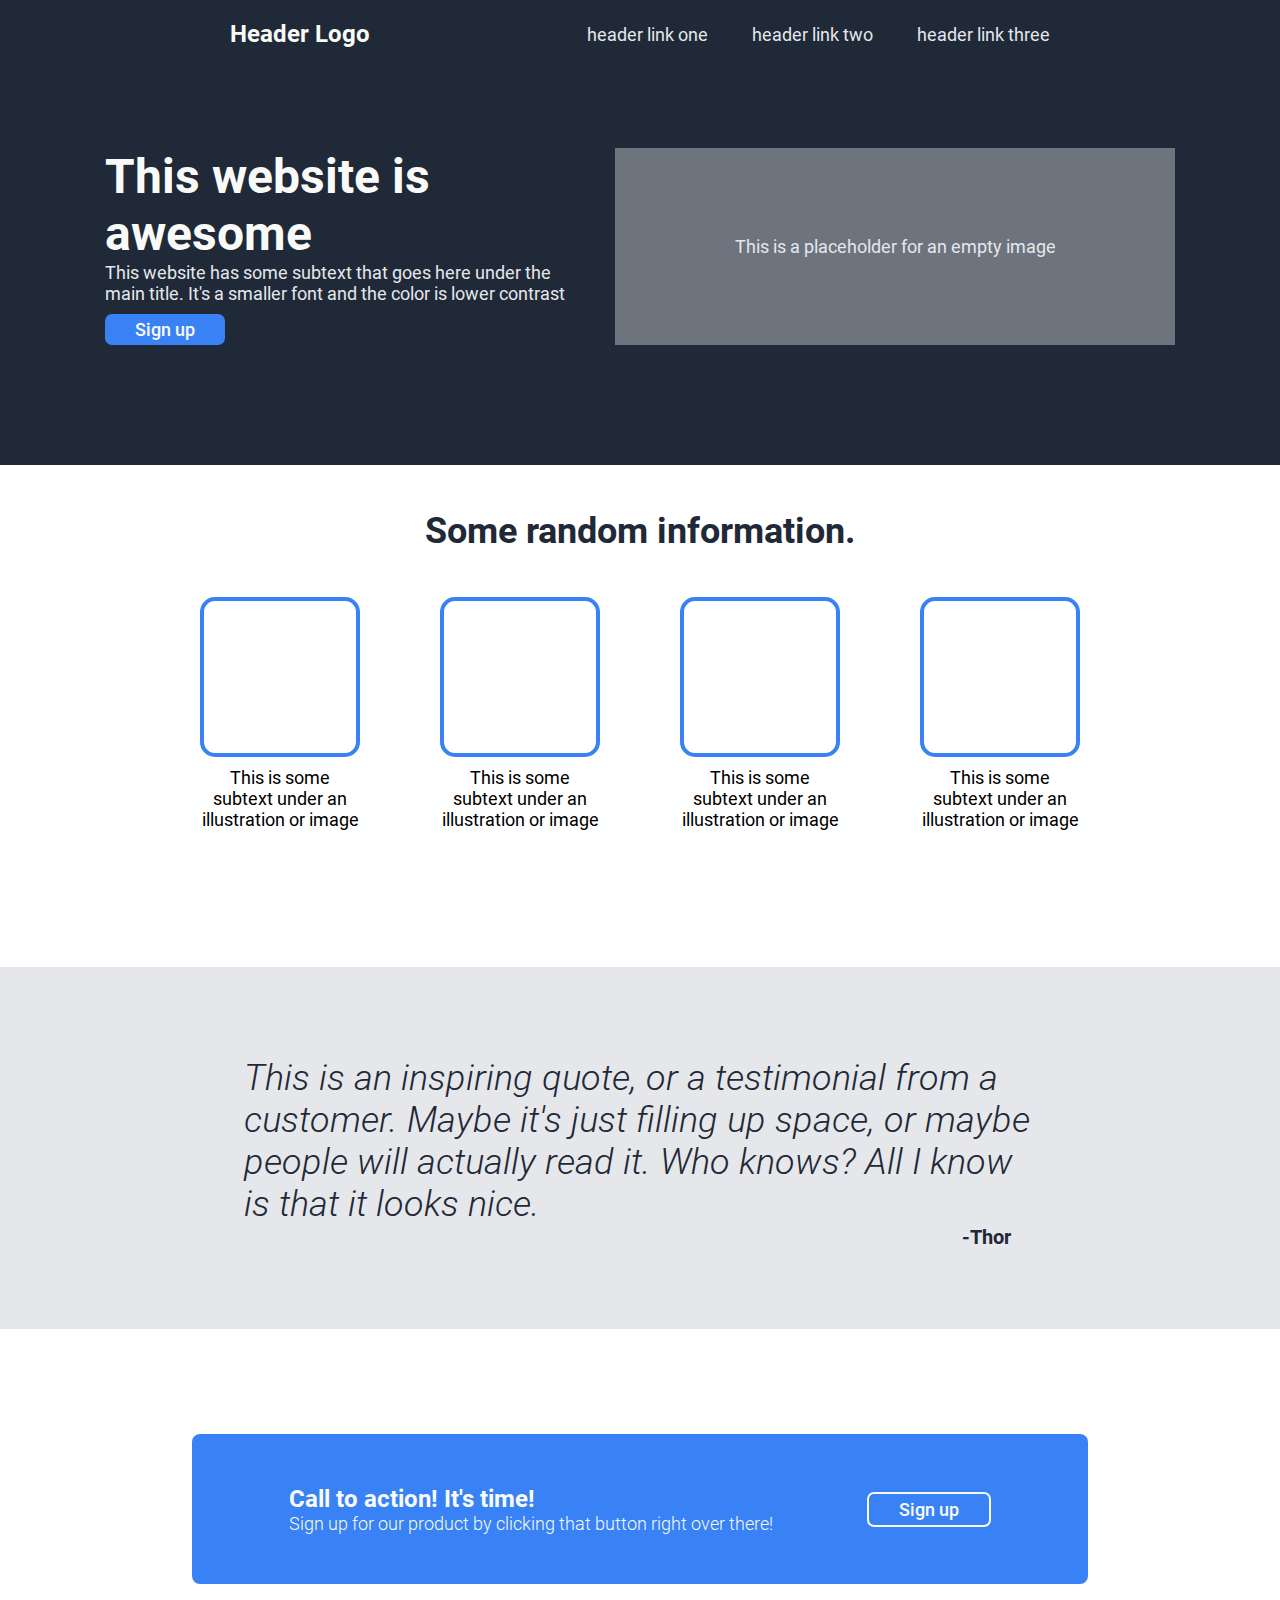
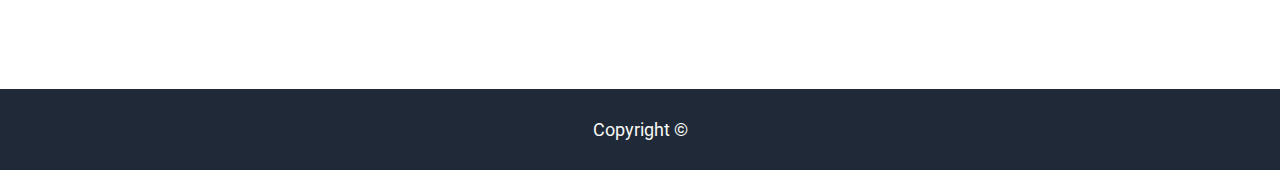
<file: index.html>
<!DOCTYPE html>
<html lang="en">
<head>
    <meta charset="UTF-8">
    <meta http-equiv="X-UA-Compatible" content="IE=edge">
    <meta name="viewport" content="width=device-width, initial-scale=1.0">
    <title>Main Assignment</title>
    <link rel="stylesheet" href="./css/style.css">
</head>
<body>
    <header class="top-navigation-bar">
        <p class="header-logo">Header Logo</p>
        <nav class="top-navigation-links">
            <a href="./friends/friends.html">header link one</a>
            <a href="./emeli-sande/emelisande.html">header link two</a>
            <a href="./playstation/playstation.html">header link three</a>
        </nav>
    </header>
    <section class="first-container">
        <div class="first-container-wrapper">
            <h1 class="first-container-title">This website is awesome</h1>
            <p class="first-container-text">This website has some subtext that goes here under the main title. It's a smaller font and the color is lower contrast</p>
            <a href="https://theuselessweb.com" title="The useless web">
                <button type="button" class="top-signup-button">Sign up</button>
            </a>
        </div>    
        <div class="img-placeholder-container">
            <p class="placeholder-text">This is a placeholder for an empty image</p>
        </div>
    </section>
    <section class="second-container">
        <h2>Some random information.</h2>
            <div class="small-container-block">
                <div class="small-container"></div>
                <div class="small-container"></div>
                <div class="small-container"></div>
                <div class="small-container"></div>
            </div>
            <div class="small-container-block">
                <p class="small-container-text">This is some subtext under an illustration or image</p>
                <p class="small-container-text">This is some subtext under an illustration or image</p>
                <p class="small-container-text">This is some subtext under an illustration or image</p>
                <p class="small-container-text">This is some subtext under an illustration or image</p>
            </div>
    </section>
        <div class="third-container">
            <blockquote class="blockquote-text">
            This is an inspiring quote, or a testimonial from a customer. Maybe it's just filling up space, or maybe people will actually read it. Who knows? All I know is that it looks nice.
            <span class="blockquote-author">-Thor</span>
            </blockquote>
        </div>
    <section class="fourth-container">
        <div class="fourth-container-text">
            <h3>Call to action! It's time!</h3>
            <p class="fourth-container-text">Sign up for our product by clicking that button right over there!</p>
        </div>
        <div class="fourth-container-button">  
            <a href="https://theuselessweb.com">
            <button type="button" class="bottom-signup-button">Sign up</button>
            </a>  
        </div>
    </section>
    <footer>
        <section>
            <p>Copyright &copy;</p>
        </section>
    </footer>
</body>
</html>
</file>
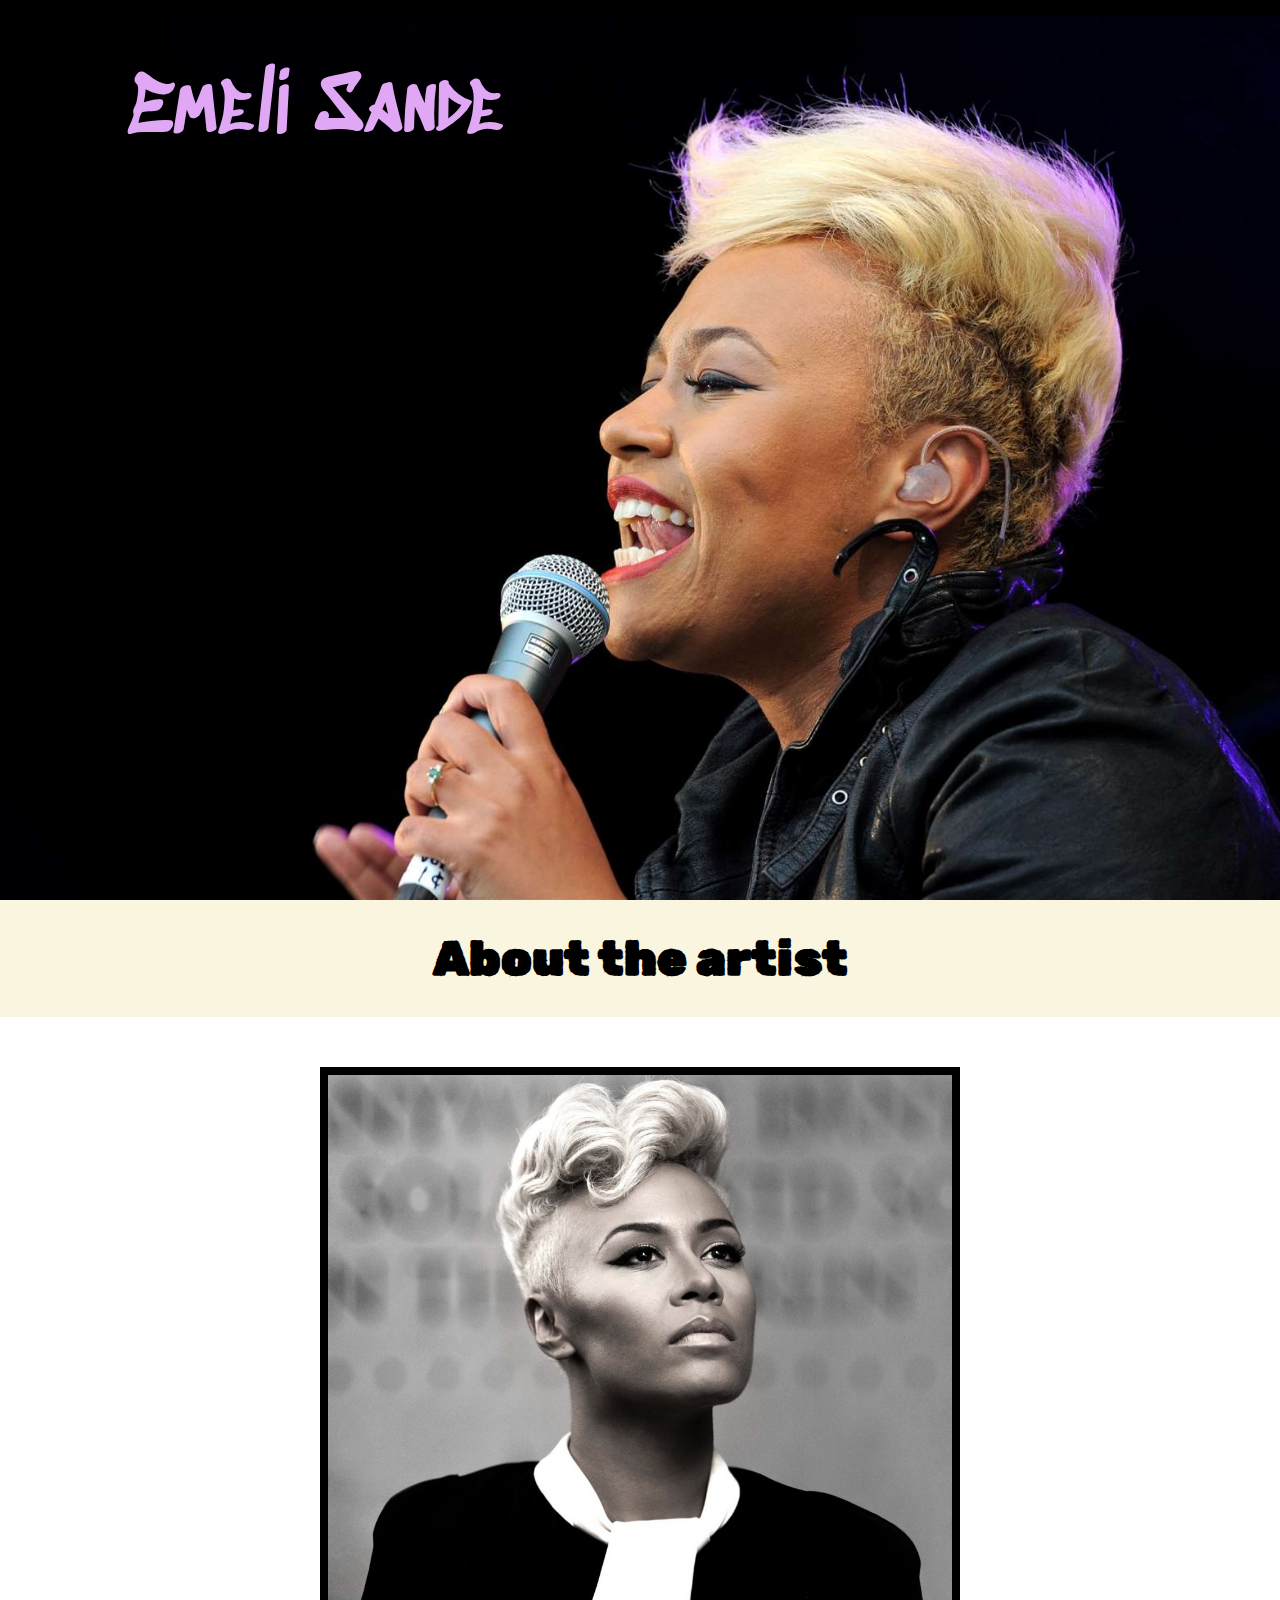
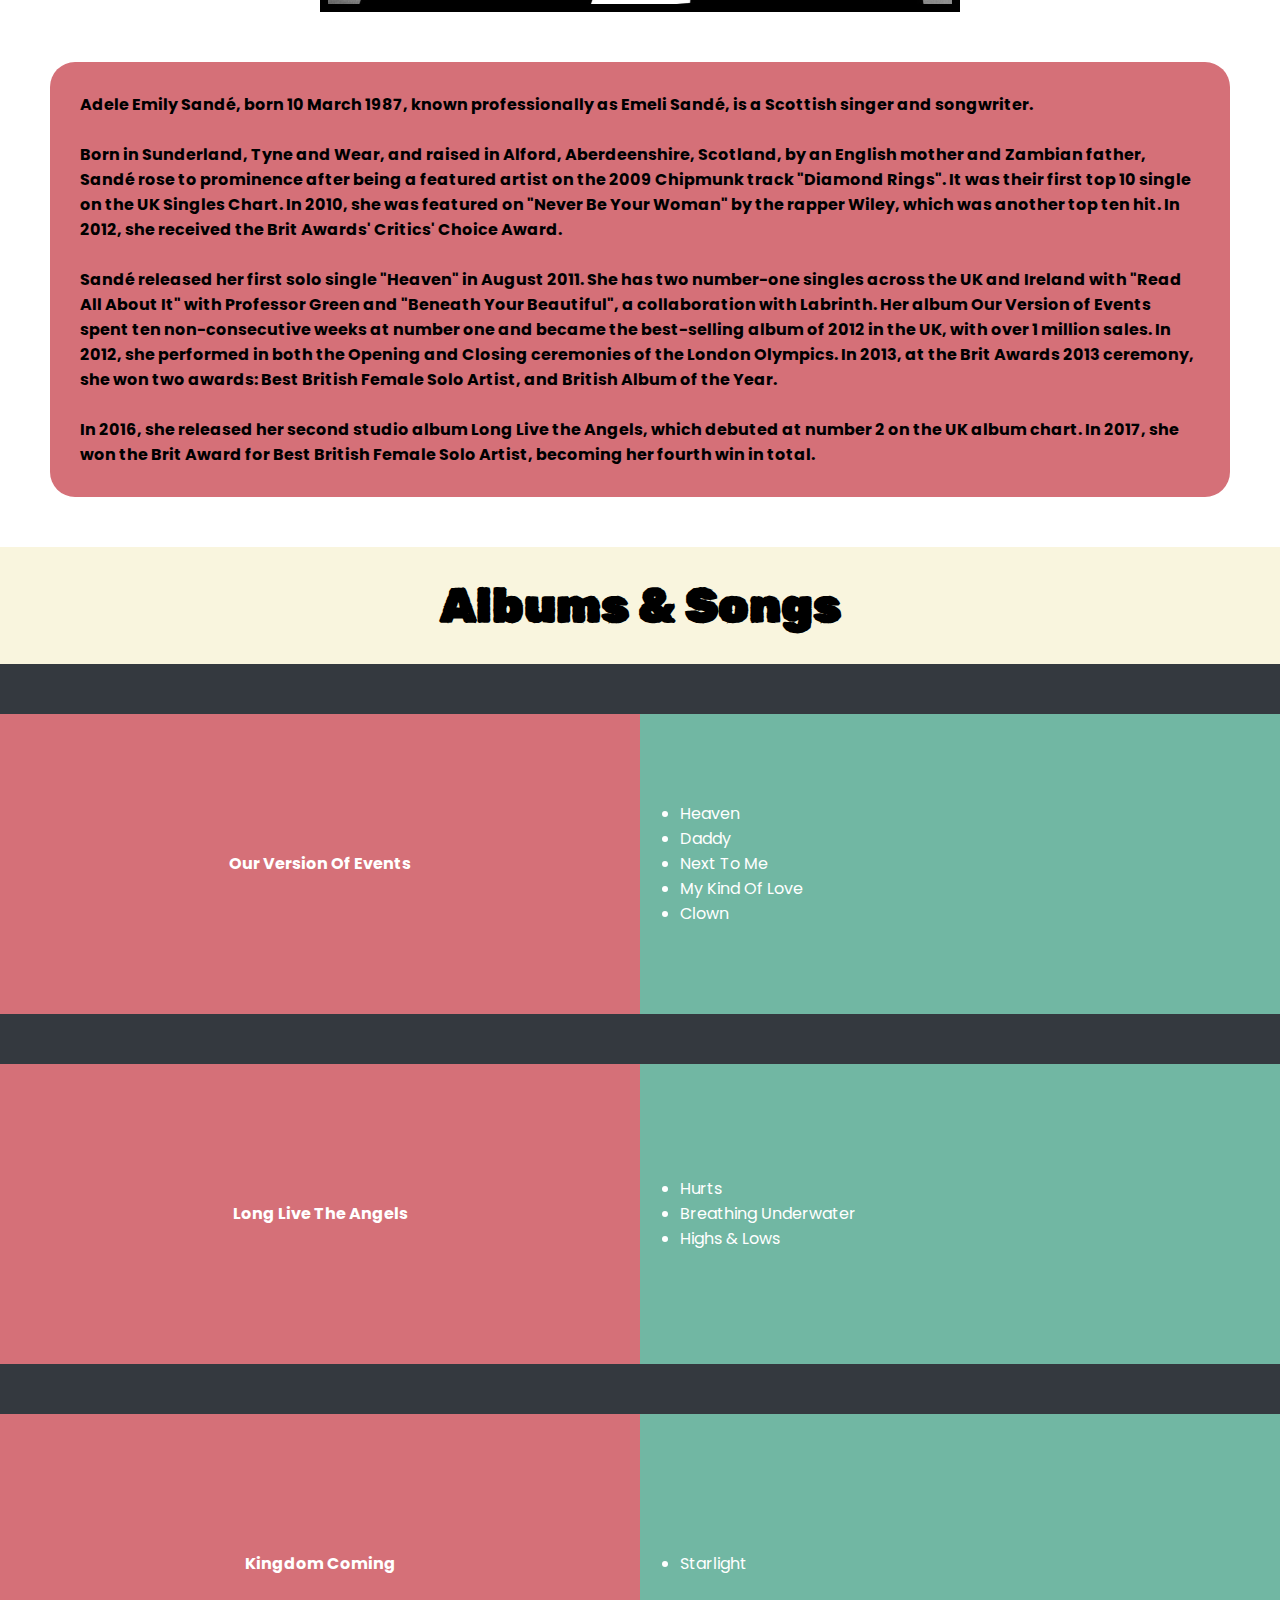
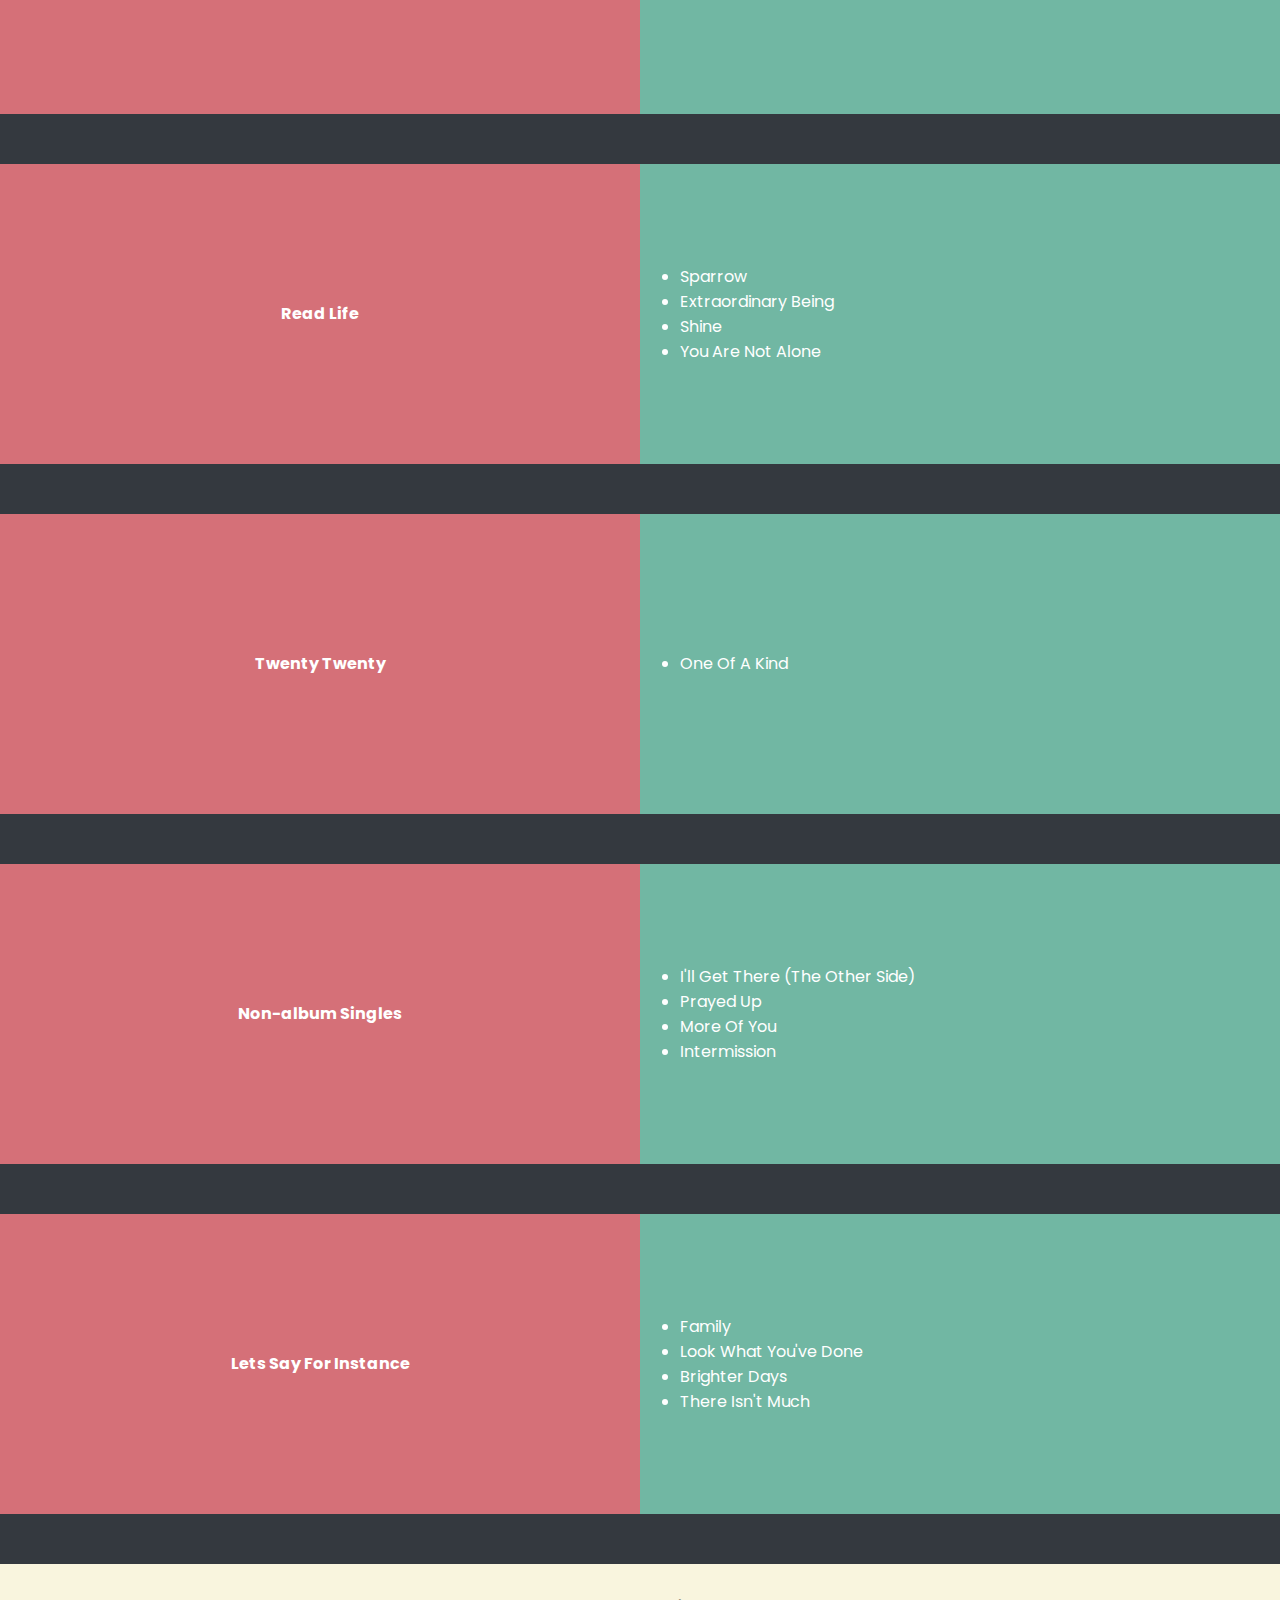
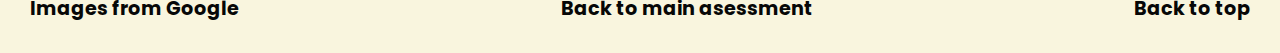
<file: emeli-sande/emelisande.html>
<!DOCTYPE html>
<html lang="en">
<head>
    <meta charset="UTF-8">
    <meta http-equiv="X-UA-Compatible" content="IE=edge">
    <meta name="viewport" content="width=device-width, initial-scale=1.0">
    <title>Emeli Sande</title>
    <link rel="stylesheet" href="./css/emelisande.css">
</head>
<body>
    <a id="#top" title="top"></a> 
    <header>
        <div class="landing-page-image">
        <p class="main-title">Emeli Sande</p>            
        </div>
    </header>
    <main>
        <section class="first-section">
            <h1>About the artist</h1>
            <div class="emeli-photo">
                <img src="./images/emeli-two.jpg" alt="A black and white photo from her face looking away from her song Clown" width="50%" height="50%">
            <div class="emeli-information">
                <p>Adele Emily Sandé, born 10 March 1987, known professionally as Emeli Sandé, is a Scottish singer and songwriter. 
                <br><br>
                Born in Sunderland, Tyne and Wear, and raised in Alford, Aberdeenshire, Scotland, by an English mother and Zambian father, Sandé rose to prominence after being a featured artist on the 2009 Chipmunk track "Diamond Rings". It was their first top 10 single on the UK Singles Chart. In 2010, she was featured on "Never Be Your Woman" by the rapper Wiley, which was another top ten hit. In 2012, she received the Brit Awards' Critics' Choice Award.
                <br><br>
                Sandé released her first solo single "Heaven" in August 2011. She has two number-one singles across the UK and Ireland with "Read All About It" with Professor Green and "Beneath Your Beautiful", a collaboration with Labrinth. Her album Our Version of Events spent ten non-consecutive weeks at number one and became the best-selling album of 2012 in the UK, with over 1 million sales. In 2012, she performed in both the Opening and Closing ceremonies of the London Olympics. In 2013, at the Brit Awards 2013 ceremony, she won two awards: Best British Female Solo Artist, and British Album of the Year.
                <br><br>
                In 2016, she released her second studio album Long Live the Angels, which debuted at number 2 on the UK album chart. In 2017, she won the Brit Award for Best British Female Solo Artist, becoming her fourth win in total.</p>
            </div>
            </div>
        </section>
        <section class="second-container">
            <h3>Albums & Songs</h3>
            <div class="song-list-container">
                <div class="song-list-title">
                    <p>Our Version Of Events</p>
                </div>
                <div class="song-list">
                    <ul>
                        <li>Heaven</li>
                        <li>Daddy</li>
                        <li>Next To Me</li>
                        <li>My Kind Of Love</li>
                        <li>Clown</li>
                    </ul>
                </div>
            </div>
            <div class="song-list-container">
                <div class="song-list-title">
                    <p>Long Live The Angels</p>
                </div>
                <div class="song-list">
                    <ul>
                        <li>Hurts</li>
                        <li>Breathing Underwater</li>
                        <li>Highs & Lows</li>
                    </ul>
                </div>
            </div>
            <div class="song-list-container">
                <div class="song-list-title">
                    <p>Kingdom Coming</p>
                </div>
                <div class="song-list">
                    <ul>
                        <li>Starlight</li>
                    </ul>
                </div>
            </div>
            <div class="song-list-container">
                <div class="song-list-title">
                    <p>Read Life</p>
                </div>
                <div class="song-list">
                    <ul>
                        <li>Sparrow</li>
                        <li>Extraordinary Being</li>
                        <li>Shine</li>
                        <li>You Are Not Alone</li>
                    </ul>
                </div>
            </div>
            <div class="song-list-container">
                <div class="song-list-title">
                    <p>Twenty Twenty</p>
                </div>
                <div class="song-list">
                    <ul>
                        <li>One Of A Kind</li>
                    </ul>
                </div>
            </div>
            <div class="song-list-container">
                <div class="song-list-title">
                    <p>Non-album Singles</p>
                </div>
                <div class="song-list">
                    <ul>
                        <li>I'll Get There (The Other Side)</li>
                        <li>Prayed Up</li>
                        <li>More Of You</li>
                        <li>Intermission</li>
                    </ul>
                </div>
            </div>
            <div class="song-list-container">
                <div class="song-list-title">
                    <p>Lets Say For Instance</p>
                </div>
                <div class="song-list">
                    <ul>
                        <li>Family</li>
                        <li>Look What You've Done</li>
                        <li>Brighter Days</li>
                        <li>There Isn't Much</li>
                    </ul>
                </div>
            </div>
        </section>
    </main>
    <footer>
        <div class="bottom-navigation">
            <p>Images from Google</p>
            <a href="../index.html">Back to main asessment</a>
            <a href="#top">Back to top</a>
        </div>
    </footer>
</body>
</html>
</file>
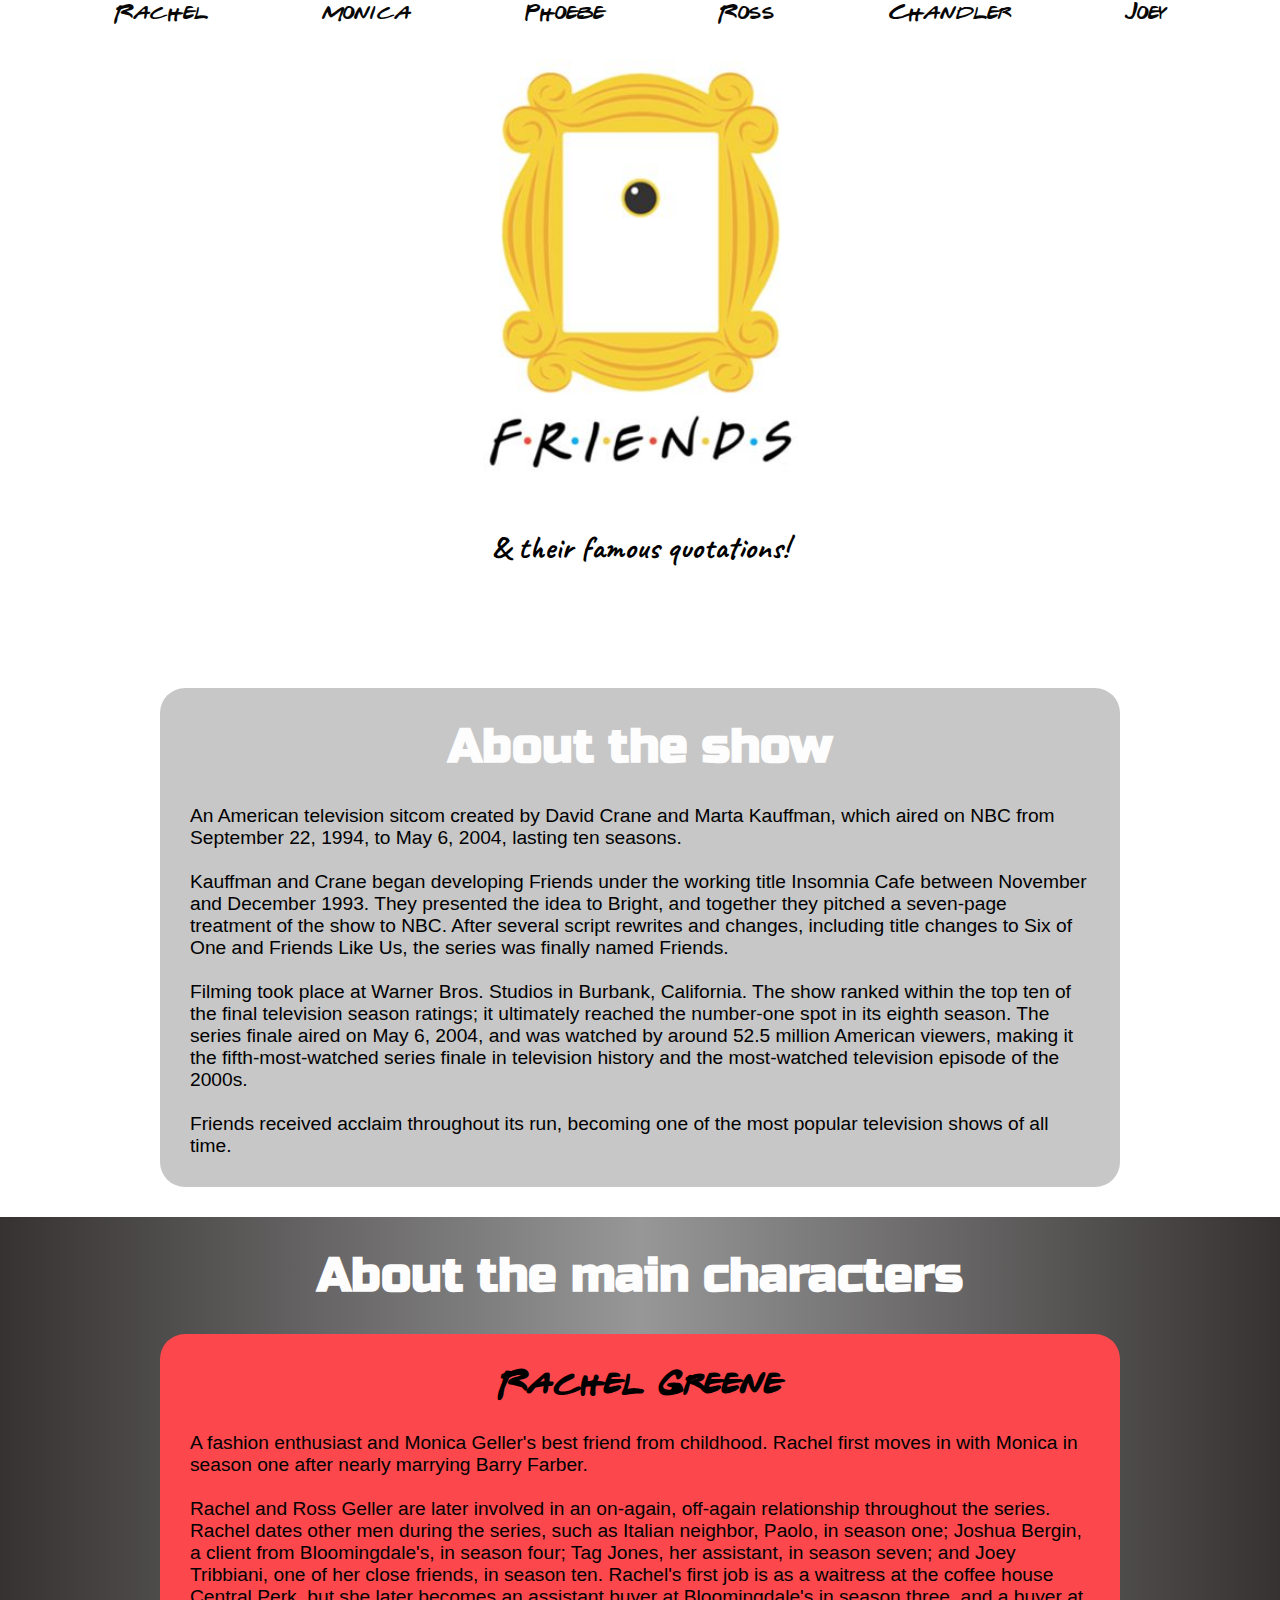
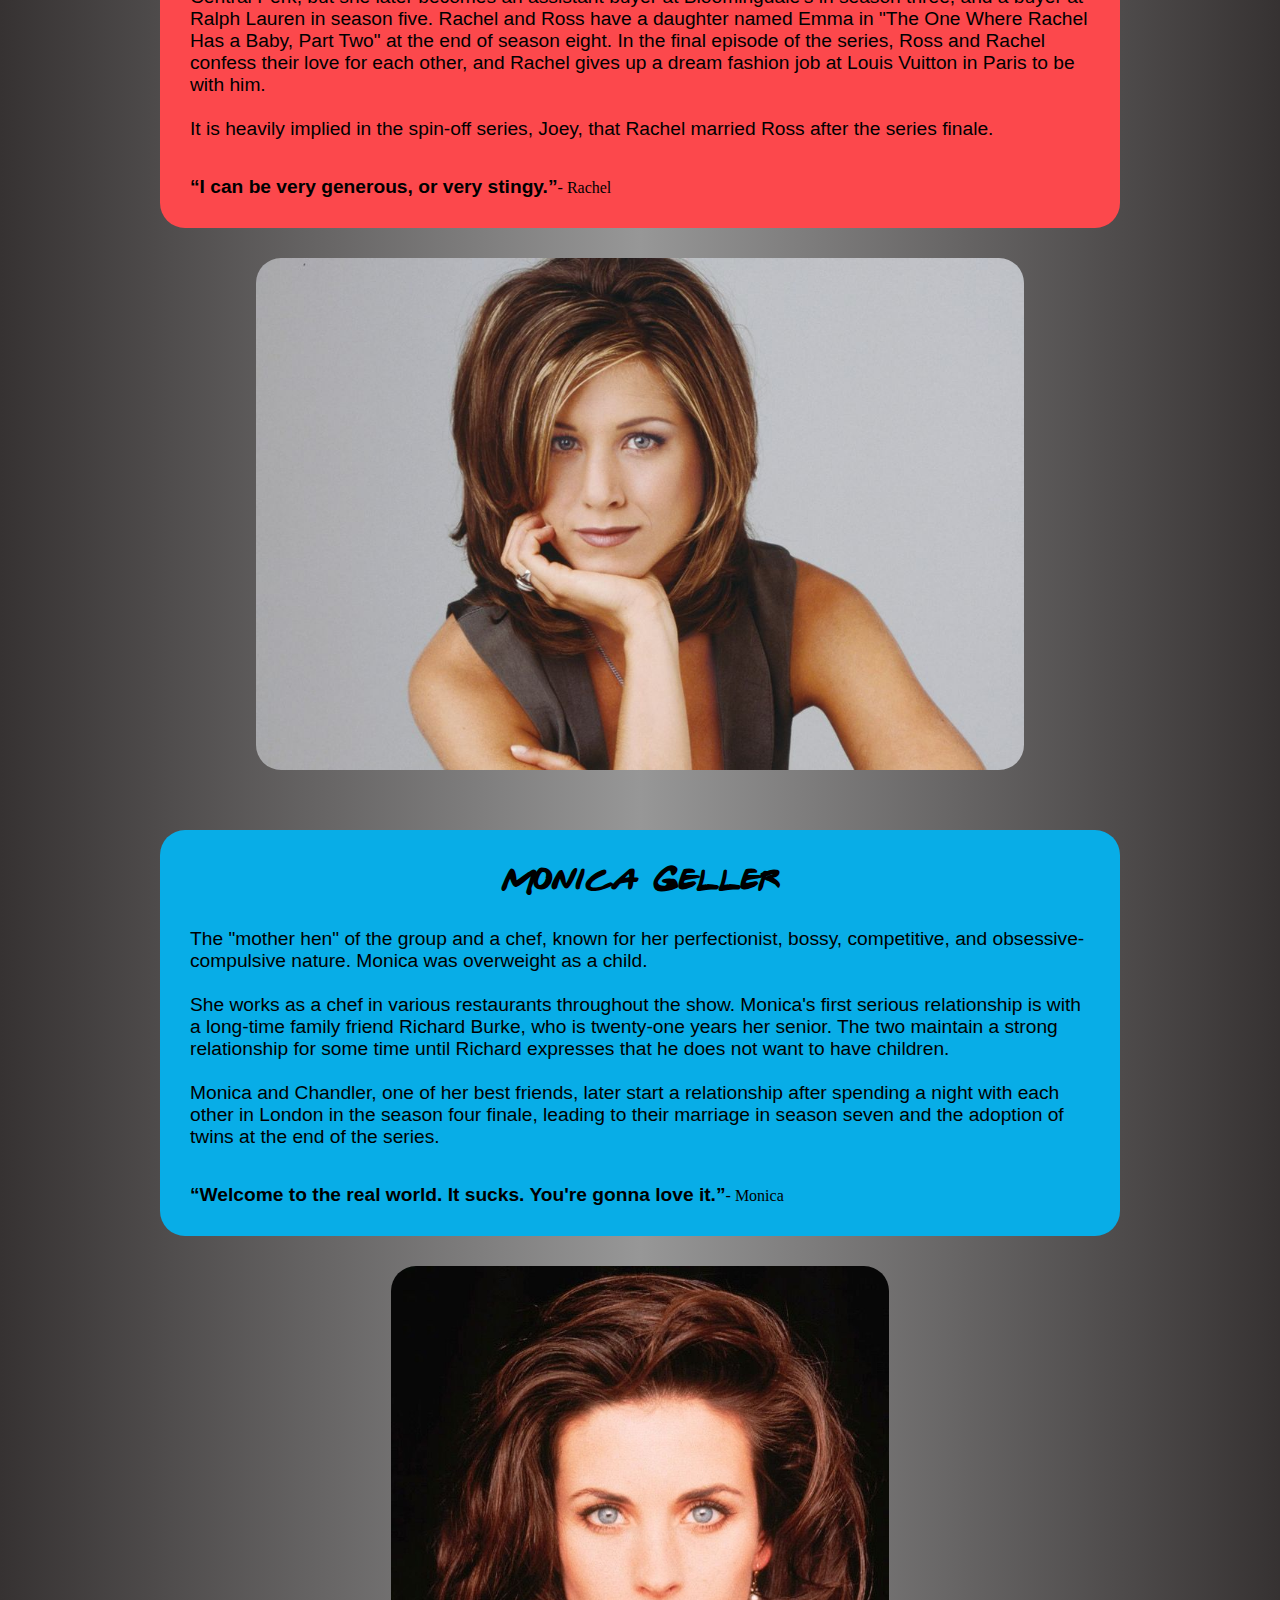
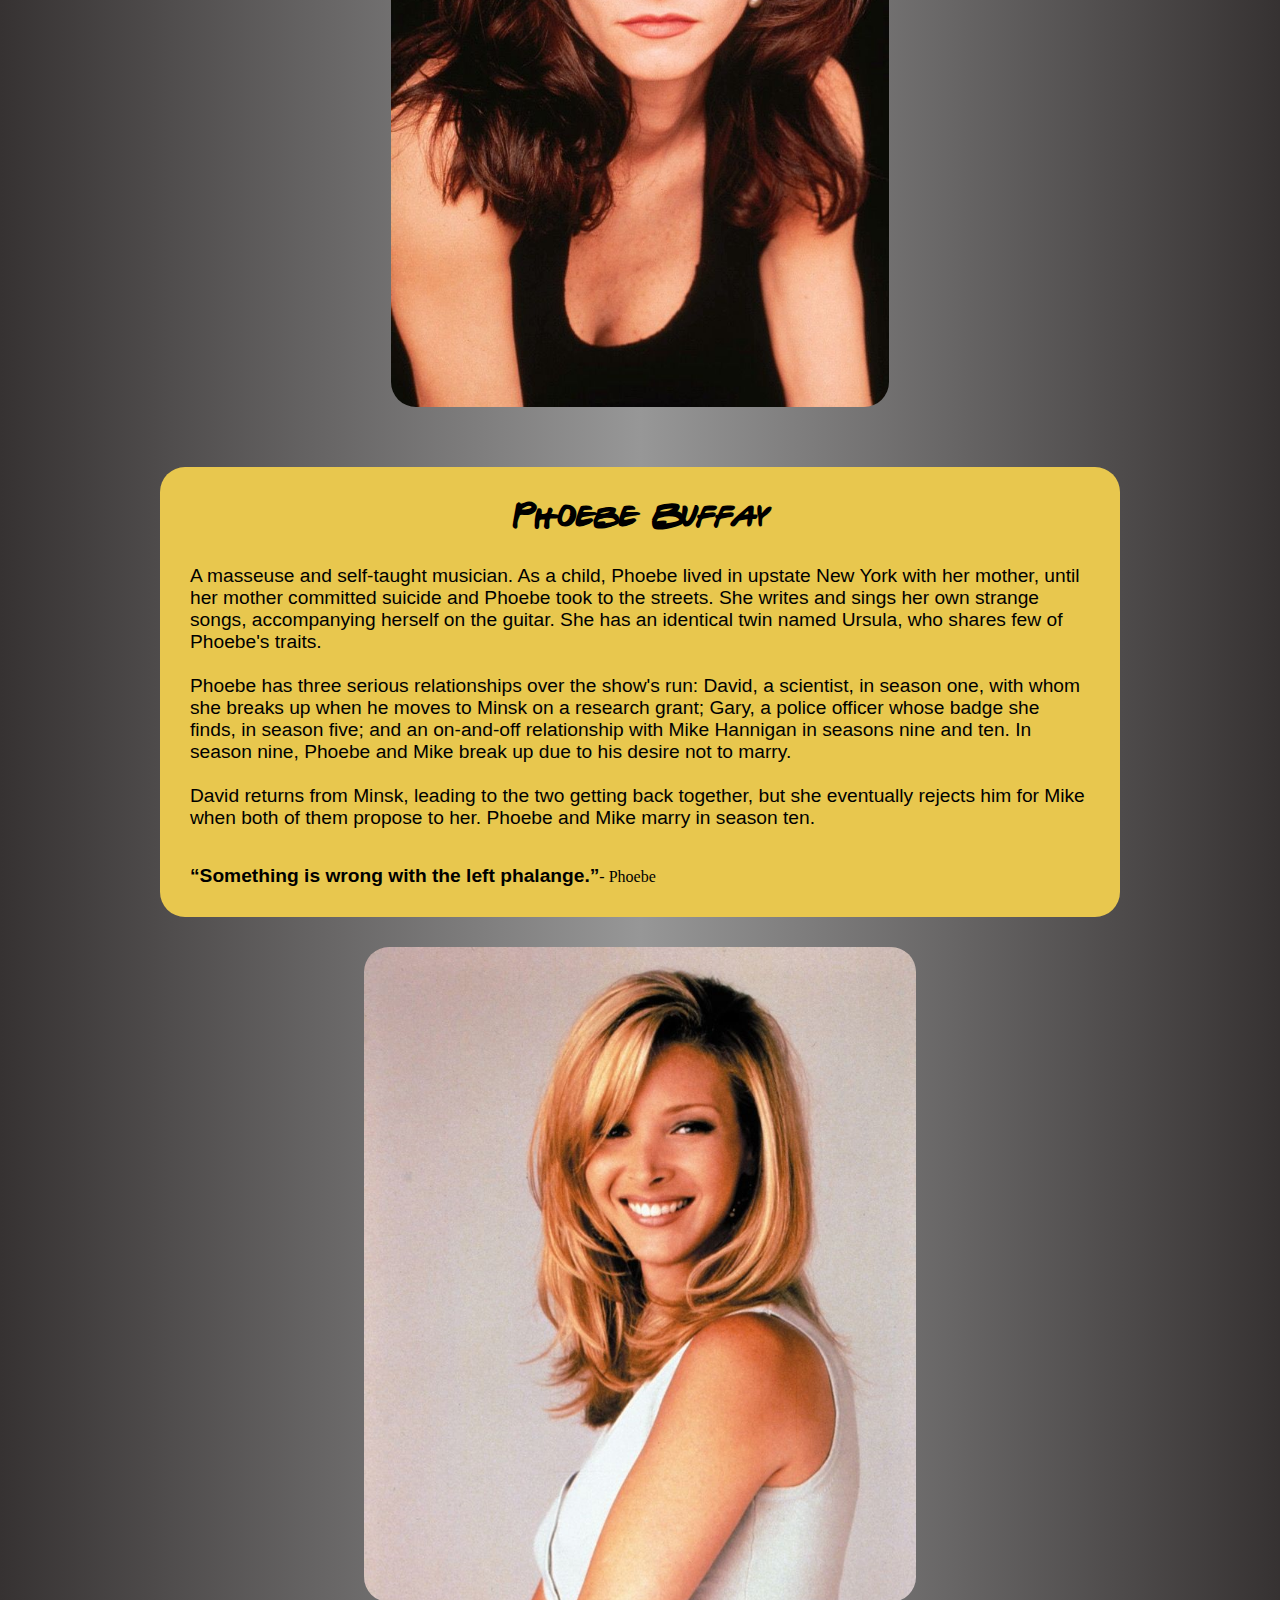
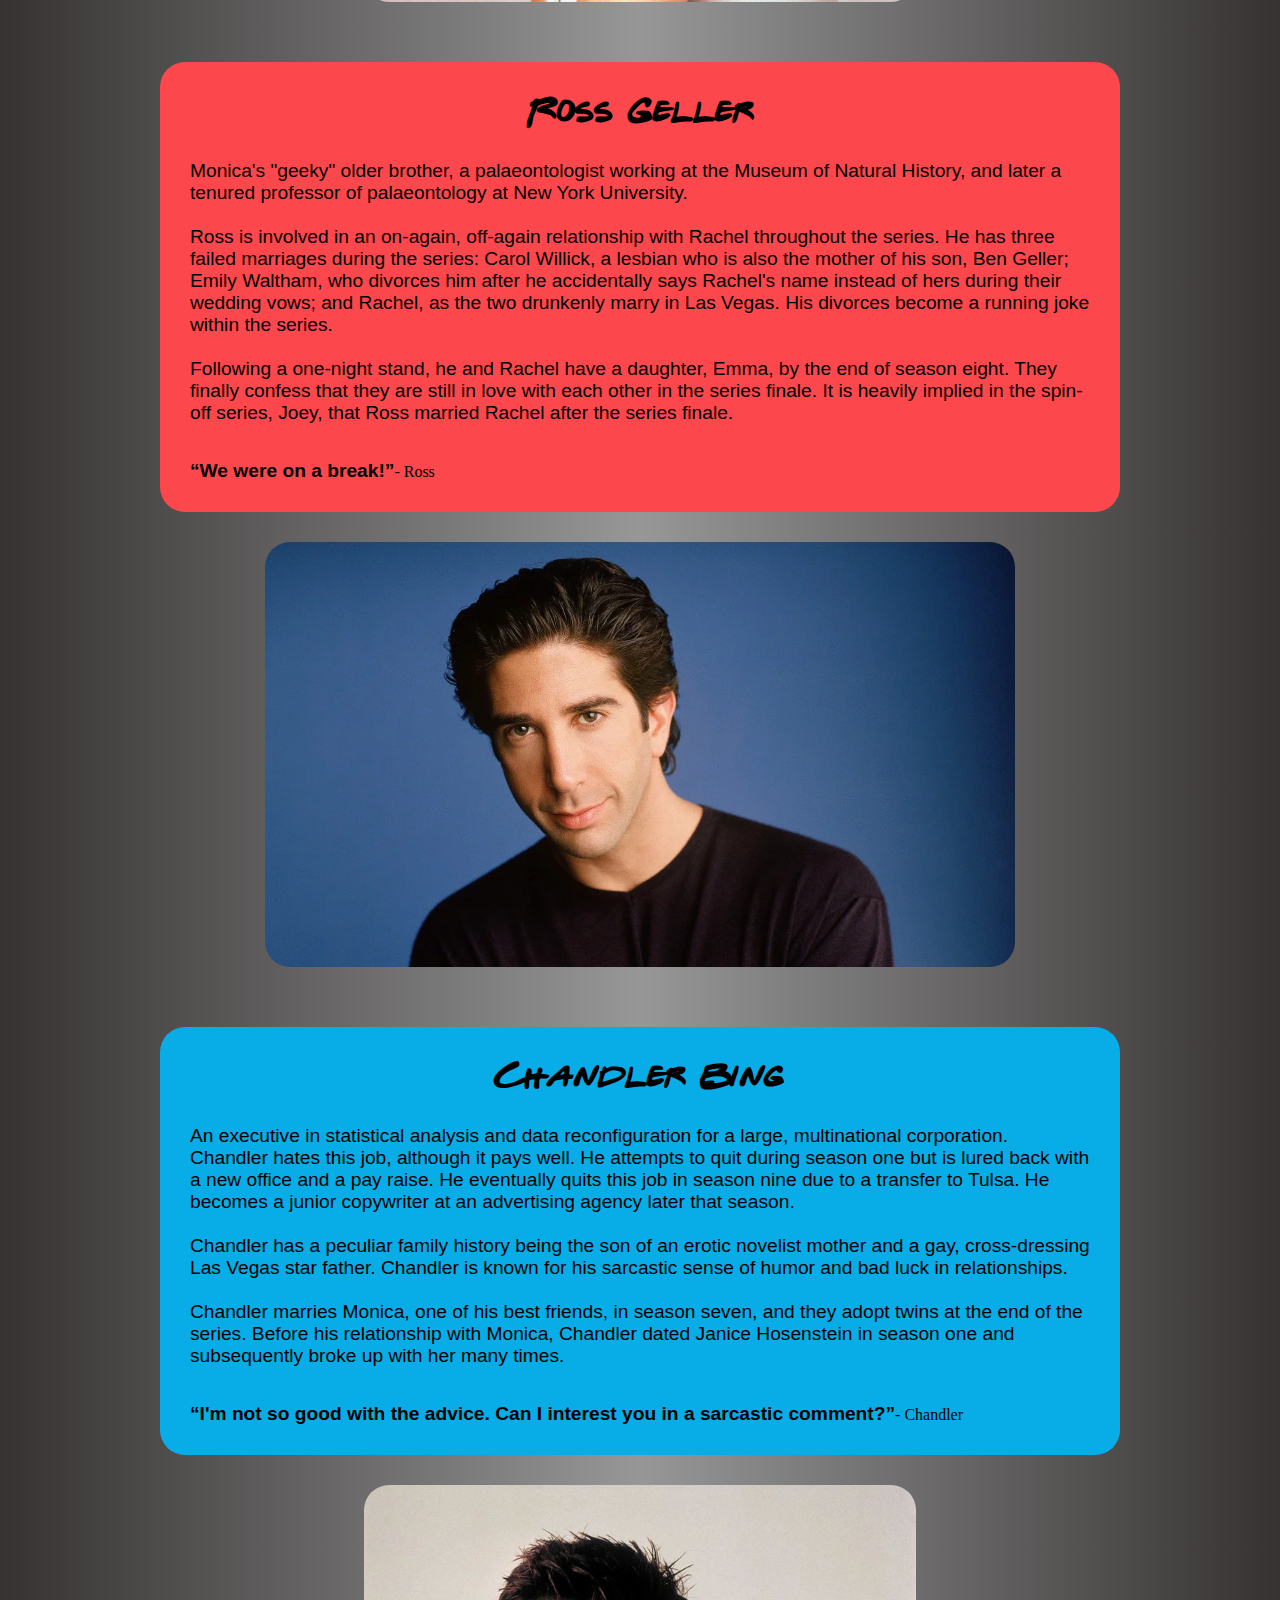
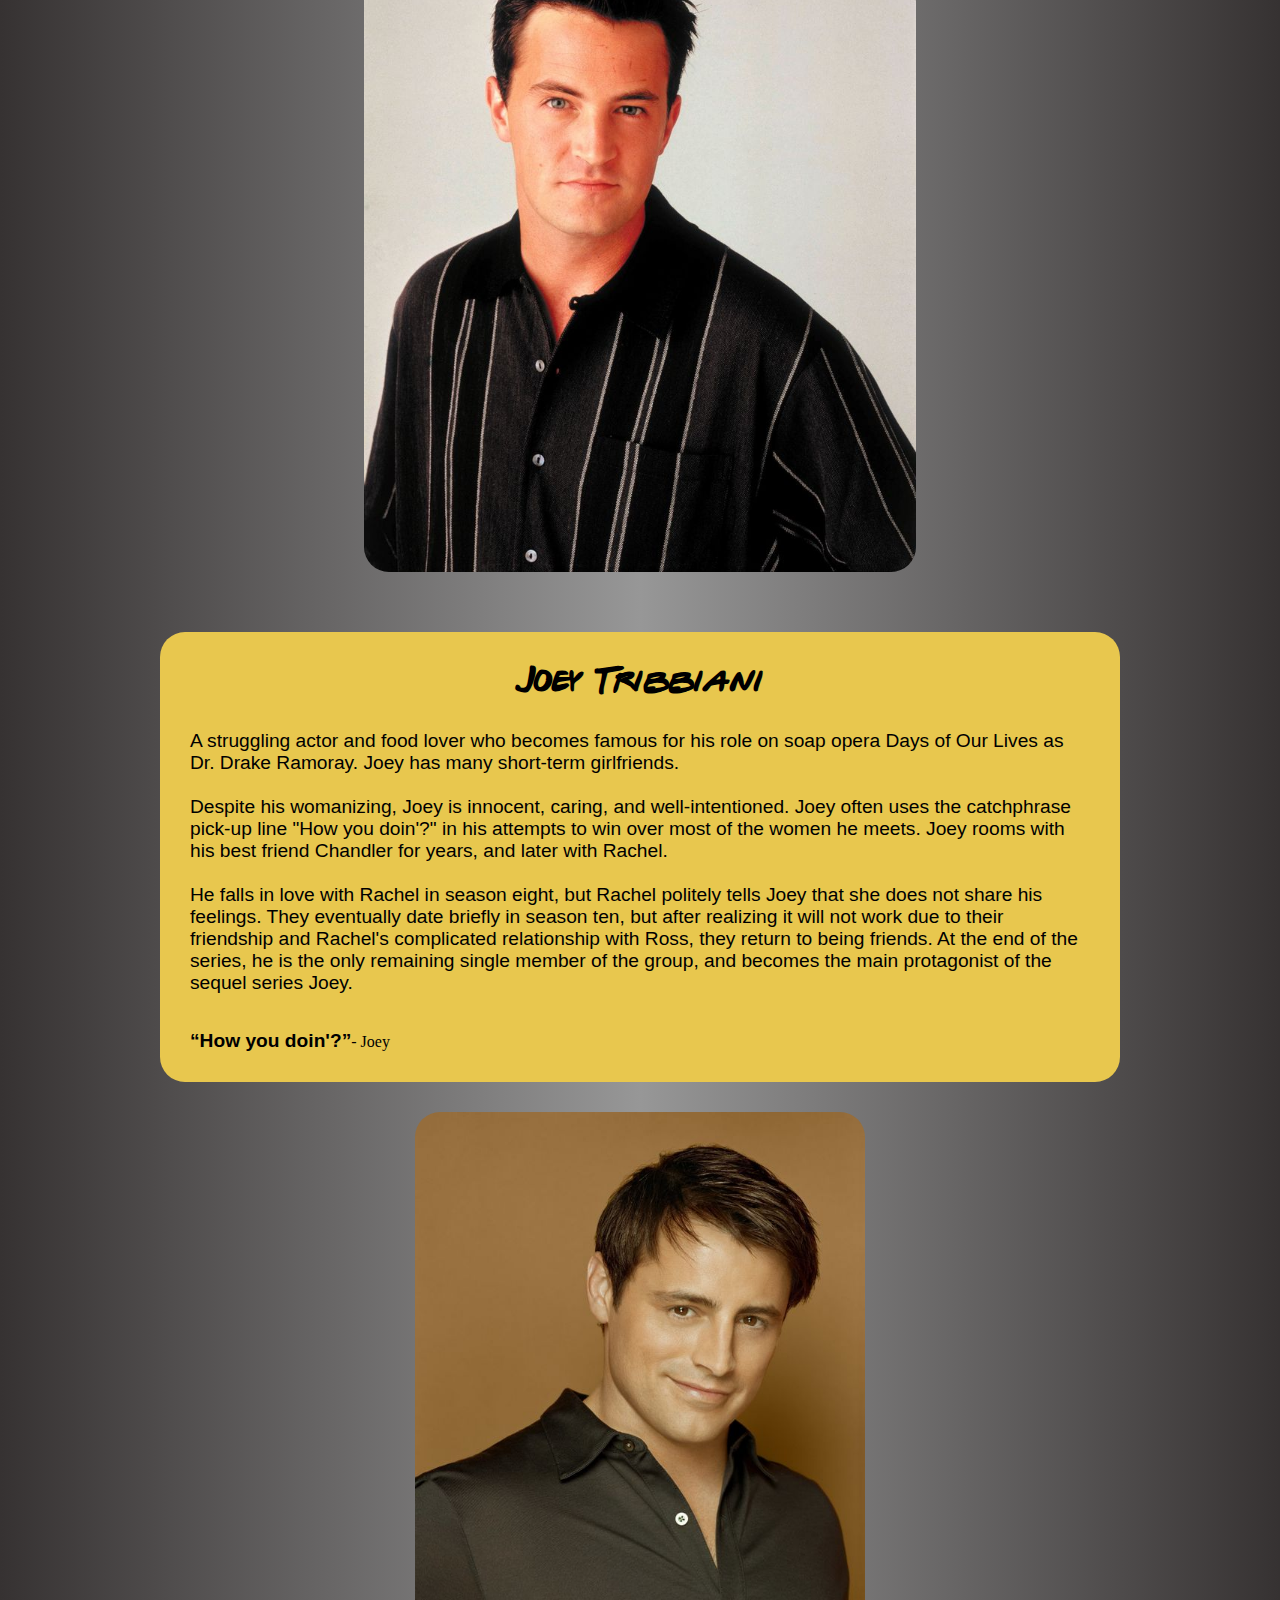
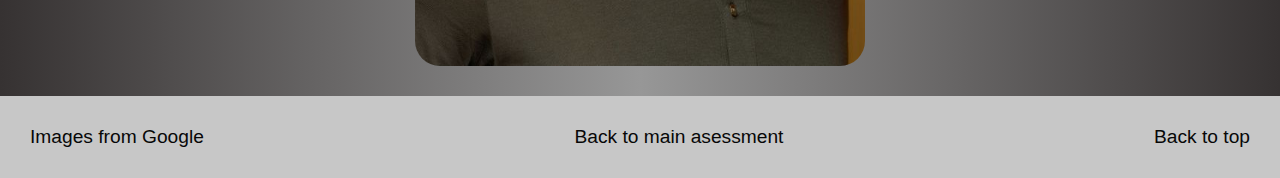
<file: friends/friends.html>
<!DOCTYPE html>
<html lang="en">
<head>
    <meta charset="UTF-8">
    <meta http-equiv="X-UA-Compatible" content="IE=edge">
    <meta name="viewport" content="width=device-width, initial-scale=1.0">
    <title>F.R.I.E.N.D.S</title>
    <link rel="stylesheet" href="./css/friends.css">
</head>
<body>
    <a id="#top" title="top"></a>    
    <header>
        <nav class="top-navigation-bar">
            <a href="#rachel">Rachel</a>
            <a href="#monica">Monica</a>
            <a href="#phoebe">Phoebe</a>
            <a href="#ross">Ross</a>
            <a href="#chandler">Chandler</a>
            <a href="#joey">Joey</a>
        </nav>
        <section class="landing-section">
            <img src="./images/friends-background.jpg" alt="The famous yellow picture frame on the door with the eyewhole. The logo which spells out F.R.I.E.N.D.S under it" width="350px">
            <h1 class="landing-section-text">& their famous quotations!</h1>
        </section>
    </header>
    <main>
        <section class="first-container">
            <h2>About the show</h2>
            <p>An American television sitcom created by David Crane and Marta Kauffman, which aired on NBC from September 22, 1994, to May 6, 2004, lasting ten seasons.
            <br><br>
            Kauffman and Crane began developing Friends under the working title Insomnia Cafe between November and December 1993. They presented the idea to Bright, and together they pitched a seven-page treatment of the show to NBC. After several script rewrites and changes, including title changes to Six of One and Friends Like Us, the series was finally named Friends.
            <br><br>
            Filming took place at Warner Bros. Studios in Burbank, California. The show ranked within the top ten of the final television season ratings; it ultimately reached the number-one spot in its eighth season. The series finale aired on May 6, 2004, and was watched by around 52.5 million American viewers, making it the fifth-most-watched series finale in television history and the most-watched television episode of the 2000s.
            <br><br>
            Friends received acclaim throughout its run, becoming one of the most popular television shows of all time.</p>
        </section>
        <section class="second-container">
            <h2>About the main characters</h2>
                <a id="rachel" title="rachel"></a>
            <div class="information-container">
                <article>
                    <h3>Rachel Greene</h3>
                    <p class="information-container-text">A fashion enthusiast and Monica Geller's best friend from childhood. Rachel first moves in with Monica in season one after nearly marrying Barry Farber.
                    <br><br>
                    Rachel and Ross Geller are later involved in an on-again, off-again relationship throughout the series. Rachel dates other men during the series, such as Italian neighbor, Paolo, in season one; Joshua Bergin, a client from Bloomingdale's, in season four; Tag Jones, her assistant, in season seven; and Joey Tribbiani, one of her close friends, in season ten. Rachel's first job is as a waitress at the coffee house Central Perk, but she later becomes an assistant buyer at Bloomingdale's in season three, and a buyer at Ralph Lauren in season five. Rachel and Ross have a daughter named Emma in "The One Where Rachel Has a Baby, Part Two" at the end of season eight. In the final episode of the series, Ross and Rachel confess their love for each other, and Rachel gives up a dream fashion job at Louis Vuitton in Paris to be with him. 
                    <br><br>
                    It is heavily implied in the spin-off series, Joey, that Rachel married Ross after the series finale.</p>
                    <br><br>
                    <q>I can be very generous, or very stingy.</q>- Rachel
                </article>
            </div>
            <div class="image-container">
                <img src="./images/rachel.jpeg" alt="One of the characters from the series Rachel Greene" width="75%" height="100%">
            </div>
        </section>
            <div class="second-container">
                <a id="monica" title="monica"></a>
                <article class="information-container container-background2">
                    <h3>Monica Geller</h3>
                    <p class="information-container-text">The "mother hen" of the group and a chef, known for her perfectionist, bossy, competitive, and obsessive-compulsive nature. Monica was overweight as a child. 
                    <br><br>
                    She works as a chef in various restaurants throughout the show. Monica's first serious relationship is with a long-time family friend Richard Burke, who is twenty-one years her senior. The two maintain a strong relationship for some time until Richard expresses that he does not want to have children.
                    <br><br>
                    Monica and Chandler, one of her best friends, later start a relationship after spending a night with each other in London in the season four finale, leading to their marriage in season seven and the adoption of twins at the end of the series.</p>
                    <br><br>
                    <q>Welcome to the real world. It sucks. You're gonna love it.</q>- Monica
                </article>
            <div class="image-container">
                <img src="./images/monica.jpg" alt="One of the characters from the series Monica Geller" width="75%" height="100%">
            </div>                
            </div>
            <div class="second-container">
                <a id="phoebe" title="phoebe"></a>
                <article class="information-container container-background3">
                    <h3>Phoebe Buffay</h3>
                    <p class="information-container-text">A masseuse and self-taught musician. As a child, Phoebe lived in upstate New York with her mother, until her mother committed suicide and Phoebe took to the streets. She writes and sings her own strange songs, accompanying herself on the guitar. She has an identical twin named Ursula, who shares few of Phoebe's traits. 
                    <br><br>
                    Phoebe has three serious relationships over the show's run: David, a scientist, in season one, with whom she breaks up when he moves to Minsk on a research grant; Gary, a police officer whose badge she finds, in season five; and an on-and-off relationship with Mike Hannigan in seasons nine and ten. In season nine, Phoebe and Mike break up due to his desire not to marry. 
                    <br><br>
                    David returns from Minsk, leading to the two getting back together, but she eventually rejects him for Mike when both of them propose to her. Phoebe and Mike marry in season ten.</p>
                    <br><br>
                    <q>Something is wrong with the left phalange.</q>- Phoebe
                </article>
            <div class="image-container">
                <img src="./images/phoebe.jpg" alt="One of the characters from the series Phoebe Buffay" width="75%" height="100%">
            </div>                
            </div>
            <div class="second-container">
                <a id="ross" title="ross"></a>
                <article class="information-container">
                    <h3>Ross Geller</h3>
                    <p class="information-container-text">Monica's "geeky" older brother, a palaeontologist working at the Museum of Natural History, and later a tenured professor of palaeontology at New York University. 
                    <br><br>
                    Ross is involved in an on-again, off-again relationship with Rachel throughout the series. He has three failed marriages during the series: Carol Willick, a lesbian who is also the mother of his son, Ben Geller; Emily Waltham, who divorces him after he accidentally says Rachel's name instead of hers during their wedding vows; and Rachel, as the two drunkenly marry in Las Vegas. His divorces become a running joke within the series. 
                    <br><br>
                    Following a one-night stand, he and Rachel have a daughter, Emma, by the end of season eight. They finally confess that they are still in love with each other in the series finale. It is heavily implied in the spin-off series, Joey, that Ross married Rachel after the series finale.</p>
                    <br><br>
                    <q>We were on a break!</q>- Ross
                </article>
            <div class="image-container">
                <img src="./images/ross.jpg" alt="One of the characters from the series Ross Geller" width="75%" height="100%">
            </div>                
            </div>
            <div class="second-container">
                <a id="chandler" title="chandler"></a>
                <article class="information-container container-background2">
                    <h3>Chandler Bing</h3>
                    <p class="information-container-text">An executive in statistical analysis and data reconfiguration for a large, multinational corporation. Chandler hates this job, although it pays well. He attempts to quit during season one but is lured back with a new office and a pay raise. He eventually quits this job in season nine due to a transfer to Tulsa. He becomes a junior copywriter at an advertising agency later that season.
                    <br><br>
                    Chandler has a peculiar family history being the son of an erotic novelist mother and a gay, cross-dressing Las Vegas star father. Chandler is known for his sarcastic sense of humor and bad luck in relationships. 
                    <br><br>
                    Chandler marries Monica, one of his best friends, in season seven, and they adopt twins at the end of the series. Before his relationship with Monica, Chandler dated Janice Hosenstein in season one and subsequently broke up with her many times.</p>
                    <br><br>
                    <q>I'm not so good with the advice. Can I interest you in a sarcastic comment?</q>- Chandler
                </article>
            <div class="image-container">
                <img src="./images/chandler.jpg" alt="One of the characters from the series Chandler Bing" width="75%" height="100%">
            </div>                
            </div>
            <div class="second-container">
                <a id="joey" title="joey"></a>
                <article class="information-container container-background3">
                    <h3>Joey Tribbiani</h3>
                    <p class="information-container-text">A struggling actor and food lover who becomes famous for his role on soap opera Days of Our Lives as Dr. Drake Ramoray. Joey has many short-term girlfriends. 
                    <br><br>    
                    Despite his womanizing, Joey is innocent, caring, and well-intentioned. Joey often uses the catchphrase pick-up line "How you doin'?" in his attempts to win over most of the women he meets. Joey rooms with his best friend Chandler for years, and later with Rachel. 
                    <br><br>
                    He falls in love with Rachel in season eight, but Rachel politely tells Joey that she does not share his feelings. They eventually date briefly in season ten, but after realizing it will not work due to their friendship and Rachel's complicated relationship with Ross, they return to being friends. At the end of the series, he is the only remaining single member of the group, and becomes the main protagonist of the sequel series Joey.</p>
                    <br><br>
                    <q>How you doin'?</q>- Joey
                </article>
            <div class="image-container">
                <img src="./images/joey.jpeg" alt="One of the characters from the series Joey Tribbiani" width="75%" height="100%">
            </div>
            </div>
        </section>
    </main>
    <footer>
        <div class="bottom-navigation">
            <p>Images from Google</p>
            <a href="../index.html">Back to main asessment</a>
            <a href="#top">Back to top</a>
        </div>
    </footer>
</body>
</html>
</file>
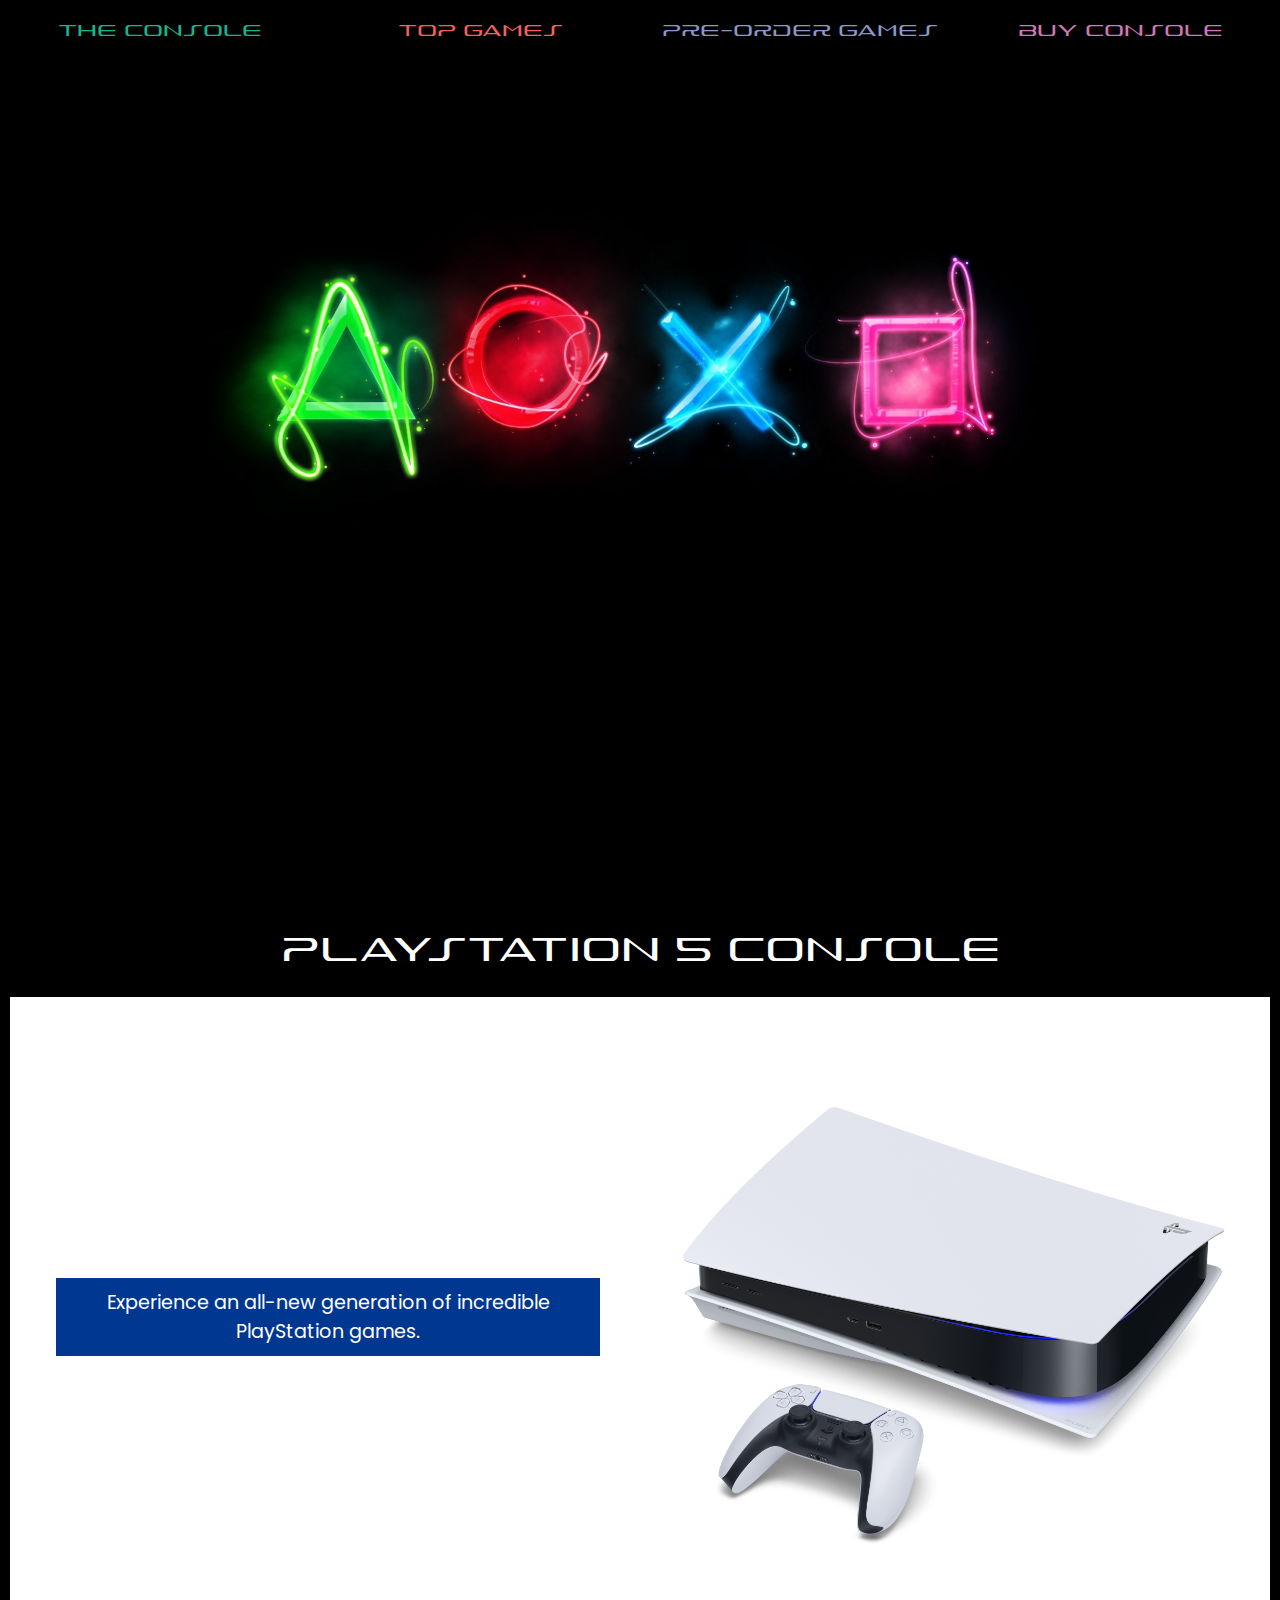
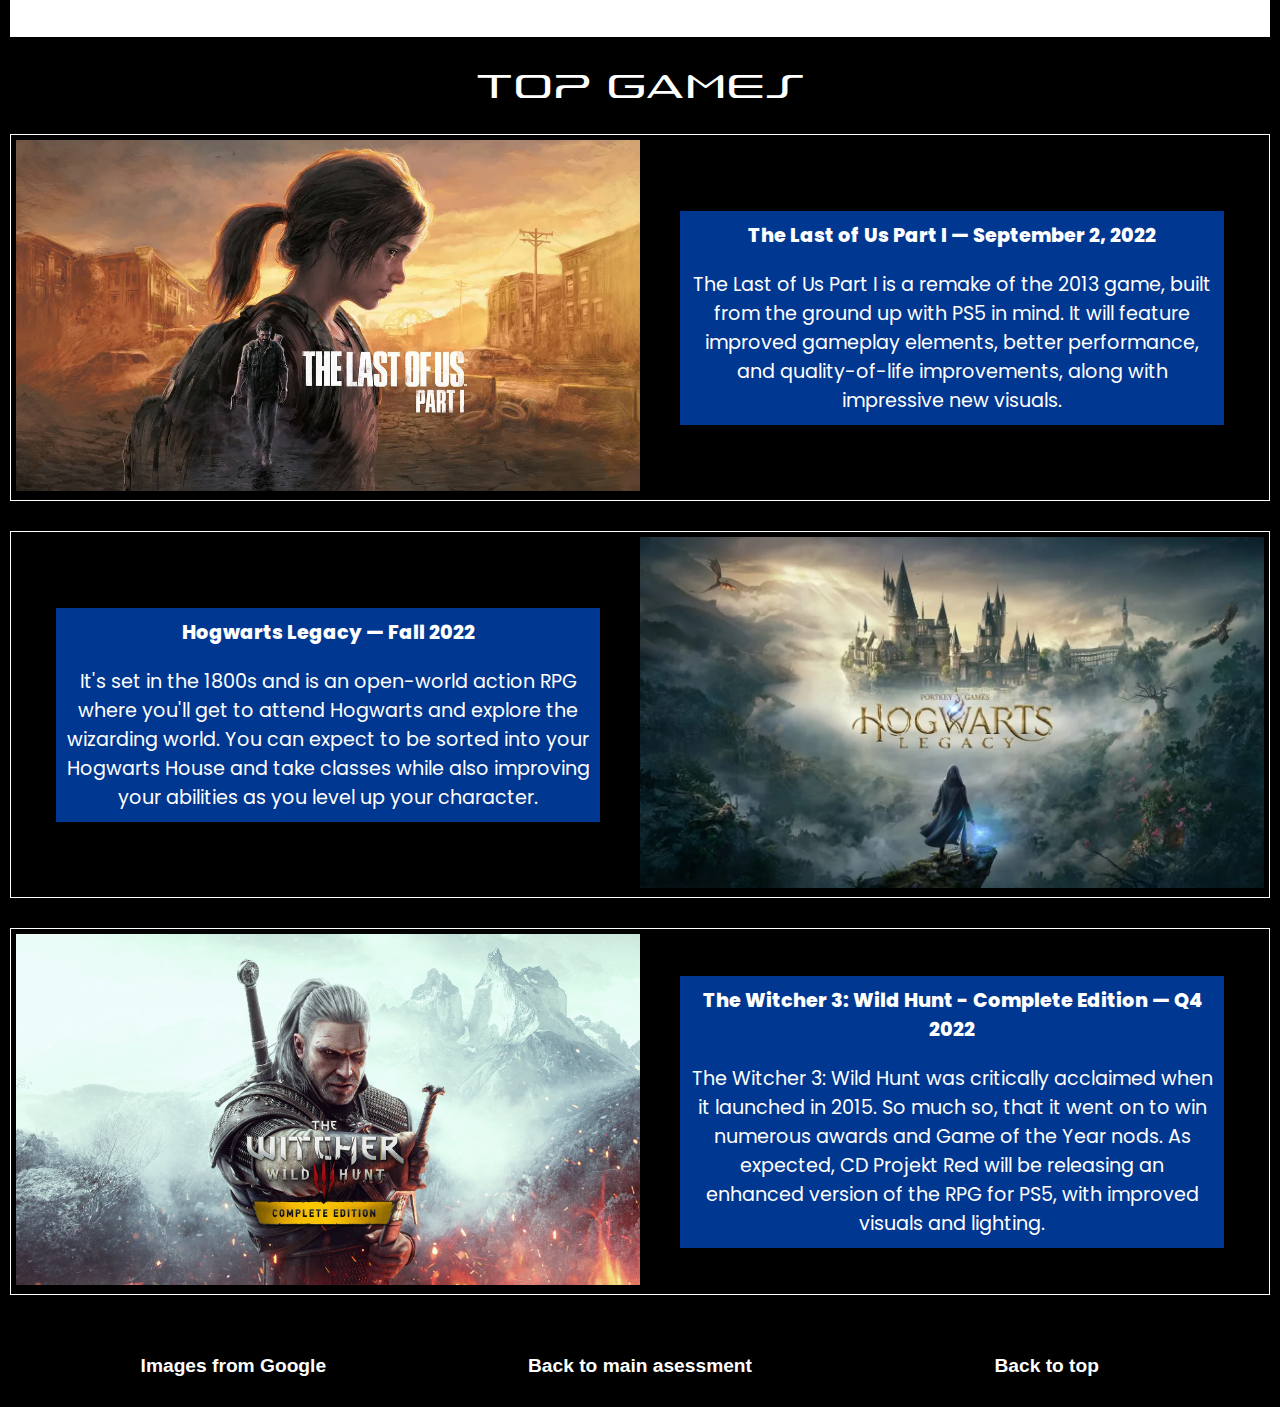
<file: playstation/playstation.html>
<!DOCTYPE html>
<html lang="en">
<head>
    <meta charset="UTF-8">
    <meta http-equiv="X-UA-Compatible" content="IE=edge">
    <meta name="viewport" content="width=device-width, initial-scale=1.0">
    <title>Playstation</title>
    <link rel="stylesheet" href="./css/playstation.css">
</head>
<body>
    <header>
        <div class="landing-page-image">
            <nav class="top-navigation-bar">
                <a href="#console" class="green">The Console</a>
                <a href="#top-games" class="red">Top Games</a>
                <a href="https://store.playstation.com/en-gb/pages/latest" class="blue" target="blank">Pre-order Games</a>
                <a href="https://direct.playstation.com/en-gb/hardware/ps5" class="pink" target="blank">Buy Console</a>
            </nav>
        </div>
    </header>
    <main>
        <a id="console"></a>
        <section>
            <h1>Playstation 5 Console</h1>
            <div class="container container-background">
                <div class="information">
                    <p>Experience an all-new generation of incredible PlayStation games.</p>
                </div>
                <div class="image">
                    <img src="./images/playstation-console.jpg" alt="Modern white with black between console with white and black controller" width="100%" height="100%">
                </div>
            </div>
        </section>
        <a id="top-games"></a>
        <section class="footer-padding">
            <h1>Top Games</h1>
            <div class="container container-border">
                <div class="image">
                    <img src="./images/the-last-of-us-part-one.jpg" alt="Main characters Elle and Joel in part of the town with the bridge in the background" width="100%" height="100%">
                </div>
                <div class="information">
                    <p class="game-title">The Last of Us Part I — September 2, 2022</p>
                    <p>The Last of Us Part I is a remake of the 2013 game, built from the ground up with PS5 in mind. It will feature improved gameplay elements, better performance, and quality-of-life improvements, along with impressive new visuals.</p>
                </div>
            </div>
            <div class="container container-border">
                <div class="information">
                    <p class="game-title">Hogwarts Legacy — Fall 2022</p>
                    <p>It's set in the 1800s and is an open-world action RPG where you'll get to attend Hogwarts and explore the wizarding world. You can expect to be sorted into your Hogwarts House and take classes while also improving your abilities as you level up your character.</p>
                </div>
                <div class="image">
                    <img src="./images/hogwarts-legacy.jpg" alt="A character overlooking the hogwarts castle in the background" width="100%" height="100%">
                </div>
            </div>
            <div class="container">
                <div class="image">
                    <img src="./images/the-witcher-wild-hunt.jpg" alt="Main male character with white hair and yellow eyes reaching for his sword" width="100%" height="100%">
                </div>
                <div class="information">
                    <p class="game-title">The Witcher 3: Wild Hunt - Complete Edition — Q4 2022 </p>
                    <p>The Witcher 3: Wild Hunt was critically acclaimed when it launched in 2015. So much so, that it went on to win numerous awards and Game of the Year nods. As expected, CD Projekt Red will be releasing an enhanced version of the RPG for PS5, with improved visuals and lighting.</p>
                </div>
            </div>
        </section>
    </main>
    <footer>
        <div class="bottom-navigation">
            <p>Images from Google</p>
            <a href="../index.html">Back to main asessment</a>
            <a href="#top">Back to top</a>
        </div>
    </footer>
</body>
</html>
</file>
<file: css/style.css>
@font-face {
    font-family: "RobotoRegular";
    src: url(fonts/Roboto-Regular.ttf); format: ("truetype");
}
@font-face {
    font-family: "RobotoLightItalic";
    src: url(fonts/Roboto-LightItalic.ttf); format: ("truetype");
}
@font-face {
    font-family: "RobotoBold";
    src: url(fonts/Roboto-Bold.ttf); format: ("truetype");
}
@font-face {
    font-family: "RobotoMedium";
    src: url(fonts/Roboto-Medium.ttf); format: ("truetype");
}
@font-face {
    font-family: "RobotoLight";
    src: url(fonts/Roboto-Light.ttf); format: ("truetype");
}
:root {
    --color: #1F2937;
}
* {
    margin: 0;
    padding: 0;
    box-sizing: border-box;
}
body {
    overflow-x: hidden;
}
.top-navigation-bar {
    padding-top: 20px;    
    display: flex;
    justify-content: space-between;
    align-items: center;
    background-color: var(--color);
}
.header-logo {
    padding-left: 230px;
    font-size: 24px;
    color: #F9FAF8;
    font-family: "RobotoBold", Arial, sans-serif;
}
.top-navigation-links {
    padding-right: 210px;
}
.top-navigation-links a {
    padding: 0 20px;
    text-decoration: none;
    font-size: 18px;
    color: #E5E7EB;
    font-family: "RobotoRegular", Arial, sans-serif;
}
.first-container {
    padding: 100px 0 120px;    
    display: flex;
    justify-content: center;
    background-color: var(--color);
    color: #F9FAF8;
}
.first-container-wrapper {
    width: 510px;
}
.first-container-title {
    width: 400px;    
    font-size: 48px;
    color: #F9FAF8;
    font-family: "RobotoBold", Arial, sans-serif;
}
.first-container-text {
    width: 460px;
    font-size: 18px;
    color: #E5E7EB;
    font-family: "RobotoRegular", Arial, sans-serif;
}
.top-signup-button {
    margin-top: 10px;
    padding: 5px 30px;
    border: none;    
    border-radius: 7px;
    font-size: 18px;    
    color: #F9FAF8;
    background-color: #3882F6;
    cursor: pointer;
    font-family: "RobotoMedium", Arial, sans-serif;
}
.img-placeholder-container {
    width: 560px;    
    display: flex;
    justify-content: center;
    align-items: center;    
    background-color: #6D747D;
}
.placeholder-text {
    font-size: 18px;    
    color: #E5E7EB;
    font-family: "RobotoRegular", Arial, sans-serif;
}
.second-container h2 {
    padding: 45px 0;
    font-size: 36px;
    color: #1F2937;
    text-align: center;
    font-family: "RobotoBold", Arial, sans-serif;
}
.small-container-block {
    display: flex;
    justify-content: center;
}
.small-container {
    margin: 0 40px;    
    width: 160px;
    height: 160px;
    border: 4px solid #3882F6;
    border-radius: 15px;
}
.small-container-text {
    margin: 10px 40px 40px; 
    width: 160px;
    height: 160px;
    text-align: center;
    font-size: 18px;
    font-family: "RobotoRegular", Arial, sans-serif;
}
.third-container {
    display: flex;
    justify-content: center;
    background-color: #E5E7EB;
    color: #000;
}
.blockquote-text {
    padding-top: 90px;
    width: 792px;
    font-size: 36px;       
    color: #1F2937;
    font-family: "RobotoLightItalic", Arial, sans-serif; 
}
.blockquote-author {
    padding-right: 25px;  
    padding-bottom: 80px;
    display: block;
    text-align: right;
    font-size: 20px;
    font-family: "RobotoBold", Arial, sans-serif; 
}
.fourth-container {
    margin: 105px 15vw;
    padding: 20px 50px;    
    display: flex;
    justify-content: space-around;
    align-items: center;
    width: 70%;
    height: 150px;
    border-radius: 8px;    
    background-color: #3882F6;
    color: #F9FAF8;
}
.fourth-container-text h3 {
    font-size: 24px;
    font-family: "RobotoBold", Arial, sans-serif;
}
.fourth-container-text p {
    font-size: 18px;
    font-family: "RobotoLight", Arial, sans-serif;
}
.bottom-signup-button {
    padding: 5px 30px;
    font-size: 18px;
    cursor: pointer;
}
.bottom-signup-button {
    color: #F9FAF8;
    background-color: #3882F6;    
    border: 2px solid #F9FAF8;
    border-radius: 7px;
    font-family: "RobotoMedium", Arial, sans-serif;
}
footer {
    display: flex;
    justify-content: center;
    padding: 30px;
    font-size: 18px;    
    color: #F9FAF8;
    background-color: #1F2937;
    font-family: "RobotoRegular", Arial, sans-serif;
}
</file>
<file: emeli-sande/css/emelisande.css>
@import url('https://fonts.googleapis.com/css2?family=Poppins:wght@300&display=swap');
@import url('https://fonts.googleapis.com/css2?family=Rubik+Dirt&display=swap');
@font-face {
    font-family: "SedgwickAveDisplay Regular";
    src: url(fonts/SedgwickAveDisplay-Regular.ttf); format: ("truetype");
}
* {
    margin: 0;
    box-sizing: border-box;
}
body {
    overflow-x: hidden;
}
.landing-page-image {
    height: 100vh;
    background-image: url("./images/emeli-one.jpg");
    background-size: contain;
    background-repeat: no-repeat;
    background-position: bottom right;
    background-color: #000000;
}
.main-title {
    padding: 60px 10%;
    position: absolute;      
    font-size: 5em;
    color: #E0A7F4;
    font-family: "SedgwickAveDisplay Regular", cursive, serif;
}
h1 {
    padding: 30px 0;
    text-align: center;
    font-size: 3rem;
    font-family: 'Rubik Dirt', cursive;
    background-color: #F9F5DE;
}
.emeli-photo {
    display: flex;
    align-items: center;
}
.emeli-photo img {
    border: 8px solid #000;
}
.emeli-information {
    padding: 30px;
    width: 50%;
}
.emeli-information p {
    padding: 30px;
    font-family: 'Poppins', Arial, sans-serif;
    font-weight: bold;
    border-radius: 25px;
    background-color: #D57078;
}
@media only screen and (max-width: 1500px) {
    .emeli-photo {
        margin-top: 50px;
        display: flex;
        align-items: center;
        flex-direction: column;
    }
    .emeli-information {
        padding: 50px 50px;
        width: 100%;
    }    
}
.second-container {
    background-color: #34393F;
}
h3 {
    padding: 30px;
    margin-bottom: 50px;
    font-size: 3rem;
    font-family: 'Rubik Dirt', cursive;
    background-color: #F9F5DE;
    text-align: center;
}
.song-list-container {
    padding-bottom: 50px;
    display: flex;
    justify-content: center;
    align-items: center;    
    color: #FFF;
    font-family: 'Poppins', Arial, sans-serif;
}
@media only screen and (max-width: 681px) {
    .song-list-container {
        display: flex;
        flex-direction: column;
    }
}
.song-list-title {
    width: 100%;
    height: 300px;
    display: flex;
    justify-content: center;
    align-items: center;
    font-weight: bolder;
    background-color: #D57078;
}
.song-list {
    width: 100%;
    height: 300px;
    display: flex;
    align-items: center;
    background-color: #71B7A3;
}
.bottom-navigation {
    padding: 30px;
    display: flex;
    justify-content: space-between;
    text-align: center;
    font-size: 1em;
    color: #070707;
    background-color: #F9F5DE;    
}
.bottom-navigation p {
    font-size: 1.2em;
    font-family: 'Poppins', Arial, sans-serif;
    font-weight: bold;
}
.bottom-navigation a {
    color: #070707;
    font-size: 1.2em;
    font-family: 'Poppins', Arial, sans-serif;
    text-decoration: none;
    font-weight: bold;
}
@media only screen and (max-width: 800px) {
    .bottom-navigation {
    display: flex;
    flex-direction: column;
    line-height: 40px;
    }
    .bottom-navigation a {
        line-height: 40px;
    }
}
</file>
<file: friends/css/friends.css>
@import url('https://fonts.googleapis.com/css2?family=Caveat:wght@500&display=swap');
@import url('https://fonts.googleapis.com/css2?family=Russo+One&display=swap');
@font-face {
    font-family: 'friends';
    src: url(fonts/GABRWFFR.TTF); format: ("truetype");
}
* {
    margin: 0;
    padding: 0;
    box-sizing: border-box;
}
body {
    overflow-x: hidden;
}
.top-navigation-bar {
    display: flex;  
    justify-content: space-evenly;       
}
@media only screen and (max-width: 800px) {
    .top-navigation-bar {
        display: flex;
        align-items: center;
        flex-direction: column;
    }
}
.top-navigation-bar a {
    color: #070707;
    font-size: 1.3em;
    font-family: 'friends', Arial, sans-serif;
    text-decoration: none;
}
.landing-section {
    padding-bottom: 60px;
    display: flex;
    align-items: center;
    flex-direction: column;
}
.landing-section {
    font-family: 'Caveat', cursive, sans-serif;
}
.first-container {
    margin: 60px 0;
    padding: 30px;
    margin-bottom: 30px;
    margin-left: auto;
    margin-right: auto;
    width: 75%;
    border-radius: 25px;
    background: #C7C7C7;
}
.second-container {
    padding-top: 30px;
    display: flex;
    flex-direction: column;
    align-items: center;
    background-color: #363232;
    background-image: linear-gradient(to right,#363232, #979797, #363232)
}
h2 {
    margin: 0 0 30px 0;
    font-size: 3em;
    color: #FDFDFD;
    font-family: 'Russo One', sans-serif;
    text-align: center;
}
.information-container {
    padding: 30px;
    margin-left: auto;
    margin-right: auto;
    width: 75%;
    border-radius: 25px;
    background-color: #FC484C;
}
.container-background2 {
    background-color: #08ADE7;
}
.container-background3 {
    background-color: #E8C74E;
}
h3 {
    margin: 0 0 30px;
    font-size: 2em;
    font-family: 'friends', Arial, sans-serif;
    text-align: center;
}
p {
    font-size: 1.2em;
    font-family: Arial, Verdana, sans-serif;
}
q {
    font-size: 1.2em;
    font-weight: bold;
    font-family: Arial, Verdana, sans-serif;
}
.image-container {
    margin: 30px 0;
}
.img-container, img {
    display: block;
    margin-left: auto;
    margin-right: auto;
    border-radius: 25px;
}
.bottom-navigation {
    padding: 30px;
    display: flex;
    justify-content: space-between;
    text-align: center;
    font-size: 1em;
    color: #070707;
    background-color: #C7C7C7;    
}
.bottom-navigation a {
    color: #070707;
    font-size: 1.2em;
    font-family: Arial, Verdana, sans-serif;
    text-decoration: none;
}
@media only screen and (max-width: 800px) {
    .bottom-navigation {
    display: flex;
    flex-direction: column;
    line-height: 40px;
    }
    .bottom-navigation a {
        line-height: 40px;
    }
}
</file>
<file: playstation/css/playstation.css>
@import url('https://fonts.googleapis.com/css2?family=Poppins:wght@800&display=swap');
@import url('https://fonts.googleapis.com/css2?family=Poppins:wght@100&display=swap');
@font-face {
    font-family: "Playstation";
    src: url(./fonts/PsBold-2Oy2w.ttf); format: ("truetype");
}
* {
    margin: 0;
    padding: 0;
    box-sizing: border-box;
}
body {
    overflow-x: hidden;
}
.landing-page-image {
    height: 100vh;
    background: url("../images/playstation-background.jpg") no-repeat fixed;
    background-size: contain;
    background-position: top center;
    background-color: #000;
}
@media only screen and (max-width: 900px) {
    .landing-page-image {
        background-position: center center;
    }
}
.top-navigation-bar {
    padding: 20px 0;
    position: fixed;
}
.top-navigation-bar, a {
    width: 100%;       
    display: flex;
    justify-content: space-evenly;
    font-size: 1em;
    text-decoration: none;
    text-align: center;
    font-weight: bold;
    font-family: "Playstation", Arial, sans-serif;
    background-color: #000;
}
.green {
    color: #15B591;
}
.red {
    color: #F2615E;
}
.blue {
    color: #8B98C5;
}
.pink {
    color: #CE78B7;
}
@media only screen and (max-width: 900px) {
    .top-navigation-bar {
        display: flex;
        flex-direction: column;
        line-height: 50px;
    }
}
section {
    background-color: #000;
}
.footer-padding {
    padding-bottom: 30px;
}
h1 {
    padding: 30px 0;    
    color: #FFF;
    font-family: "Playstation", Arial, sans-serif;
    text-align: center;
}
.container {
    margin: 0 10px 0 10px;
    padding: 5px;
    display: flex;    
    align-items: center;
    border: 1px solid #FFF;    
}
.container-background {
    background-color: #FFF;
}
.information {
    flex: 1;
    text-align: center;
}
.information p {
    margin: 0 40px;
    padding: 10px;
    font-size: 1.2em;
    color: #FFF;
    font-family: 'Poppins', sans-serif;
    background-color: #003791;
}
.game-title {
    font-family: 'Poppins', sans-serif;
    font-weight: 800;
}
.image {
    flex: 1;
}
.container-border {
    margin-bottom: 30px;
}
@media only screen and (max-width: 900px) {
    #console, #top-games {
        position: absolute;
        margin-top: -238px;
    }
}
@media only screen and (min-width: 900px) {
    #console, #top-games {
        position: absolute;
        margin-top: -58px;
    }
}   
@media only screen and (max-width: 900px) {
    .container {
        padding: 0 5px 5px 5px;
        flex-direction: column;
    }
    .information {
        margin: 40px 0;
    }
}
.bottom-navigation {
    padding: 30px;
    display: flex;
    text-align: center;
    font-family: Arial;
    color: #FFF;
    background-color: #000;    
}
.bottom-navigation p {
    flex: 1;
    font-size: 1.2em;
    font-weight: bold;
}
.bottom-navigation a {
    flex: 1;
    align-items: center;
    background-color: #000;
    color: #FFF;
    font-size: 1.2em;
    font-family: Arial, sans-serif;
    text-decoration: none;
    font-weight: bold;
}
@media only screen and (max-width: 900px) {
    .bottom-navigation {
        flex-direction: column;
        line-height: 50px;
    }
}
</file>
